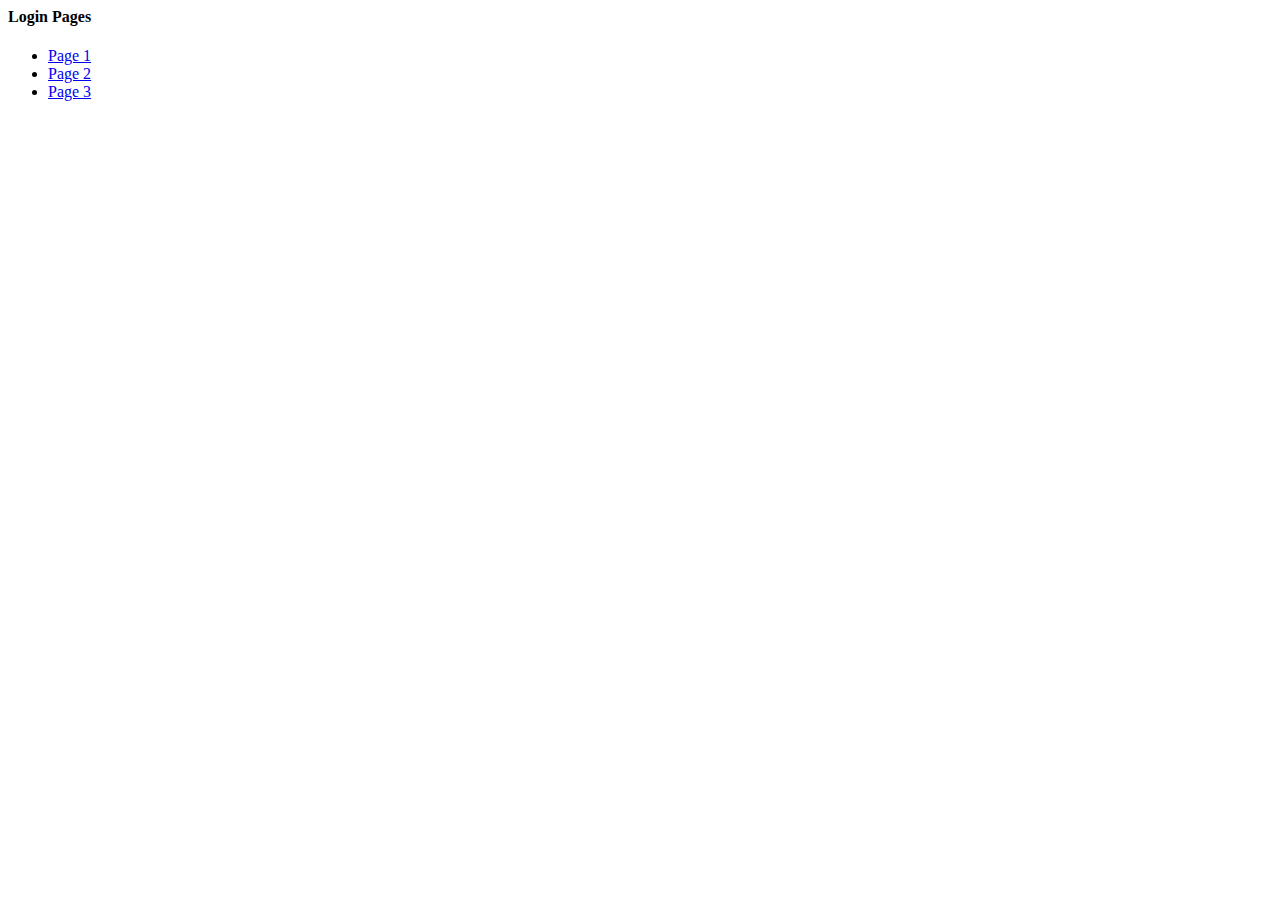
<file: index.html>
<html>

  <body>
    <h4>Login Pages</h4>
    <ul>
      <li><a href="login-pages/page_1/index.html" target="_blank">Page 1</a></li>
      <li><a href="login-pages/page_2/index.html" target="_blank">Page 2</a></li>
      <li><a href="login-pages/page_3/index.html" target="_blank">Page 3</a></li>
    </ul>
  </body>

</html>
</file>
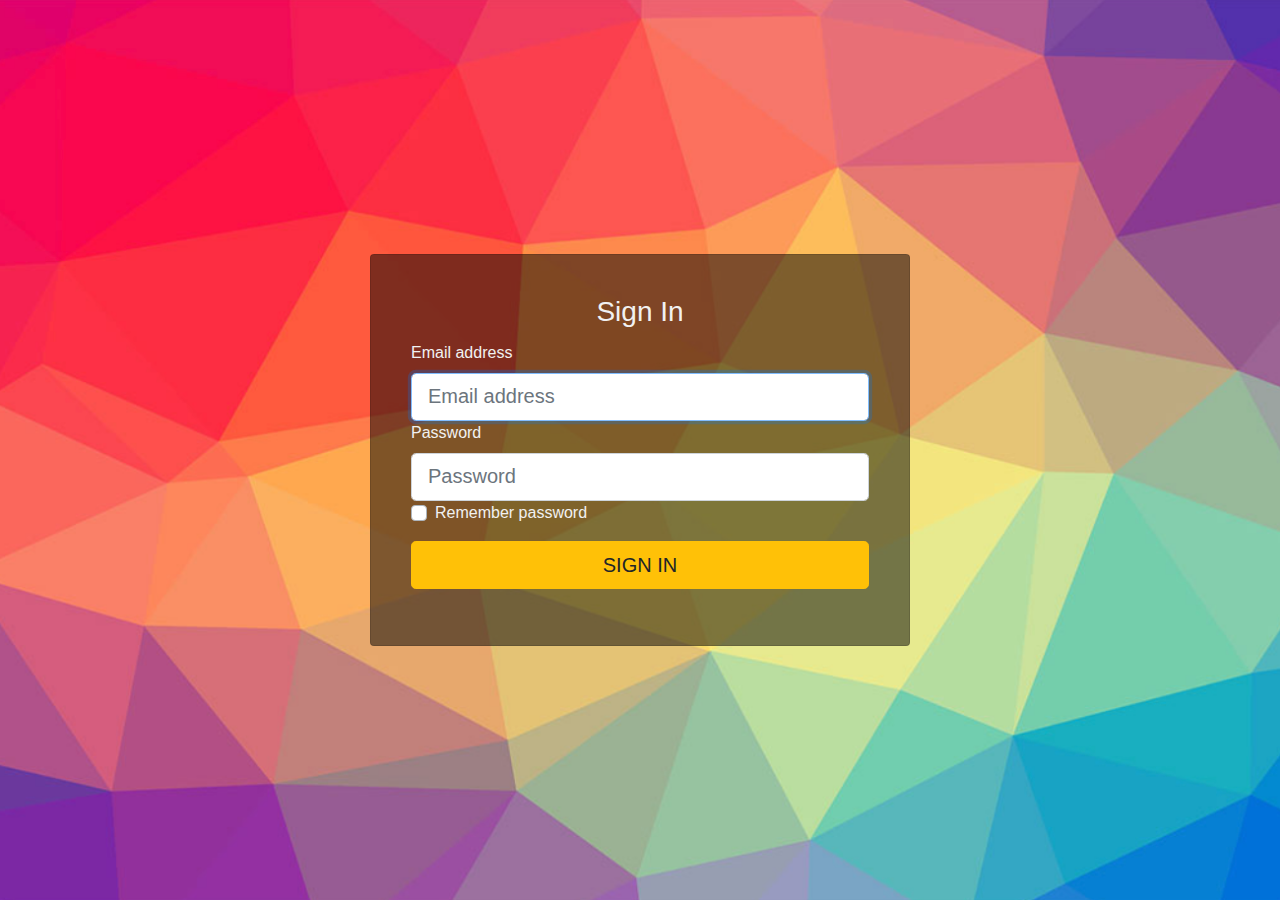
<file: login-pages/page_1/index.html>
<html>

  <head>
    <title>Sing In | Dinesh Krishnan</title>
    <link rel="stylesheet" href="https://stackpath.bootstrapcdn.com/bootstrap/4.3.1/css/bootstrap.min.css">
    <link rel="stylesheet" href="css/style.css">
    <script src="https://stackpath.bootstrapcdn.com/bootstrap/4.3.1/js/bootstrap.min.js"></script>
  </head>

  <body class="bg">
      <div class="container">
        
        <div class="row h-100 d-flex justify-content-center align-items-center">
            <div class="col-sm-12 col-md-12 col-lg-6 mx-auto">
                <div class="card card-signin my-5 content">
                  <div class="card-body">
                    <h3 class="card-title text-center">Sign In</h3>
                    <form class="form-signin">
                      <div class="form-label-group">
                        <label for="inputEmail">Email address</label>
                        <input type="email" id="inputEmail" class="form-control form-control-lg" placeholder="Email address" required autofocus>
                      </div>
        
                      <div class="form-label-group">
                          <label for="inputPassword">Password</label>
                        <input type="password" id="inputPassword" class="form-control form-control-lg" placeholder="Password" required>
                      </div>
        
                      <div class="custom-control custom-checkbox mb-3">
                        <input type="checkbox" class="custom-control-input" id="customCheck1">
                        <label class="custom-control-label" for="customCheck1">Remember password</label>
                      </div>

                      <button class="btn btn-lg btn-warning btn-block text-uppercase" type="submit">Sign in</button>
                      </form>
                  </div>
                </div>
              </div>
        </div>
      </div>
  </body>
</html>
</file>
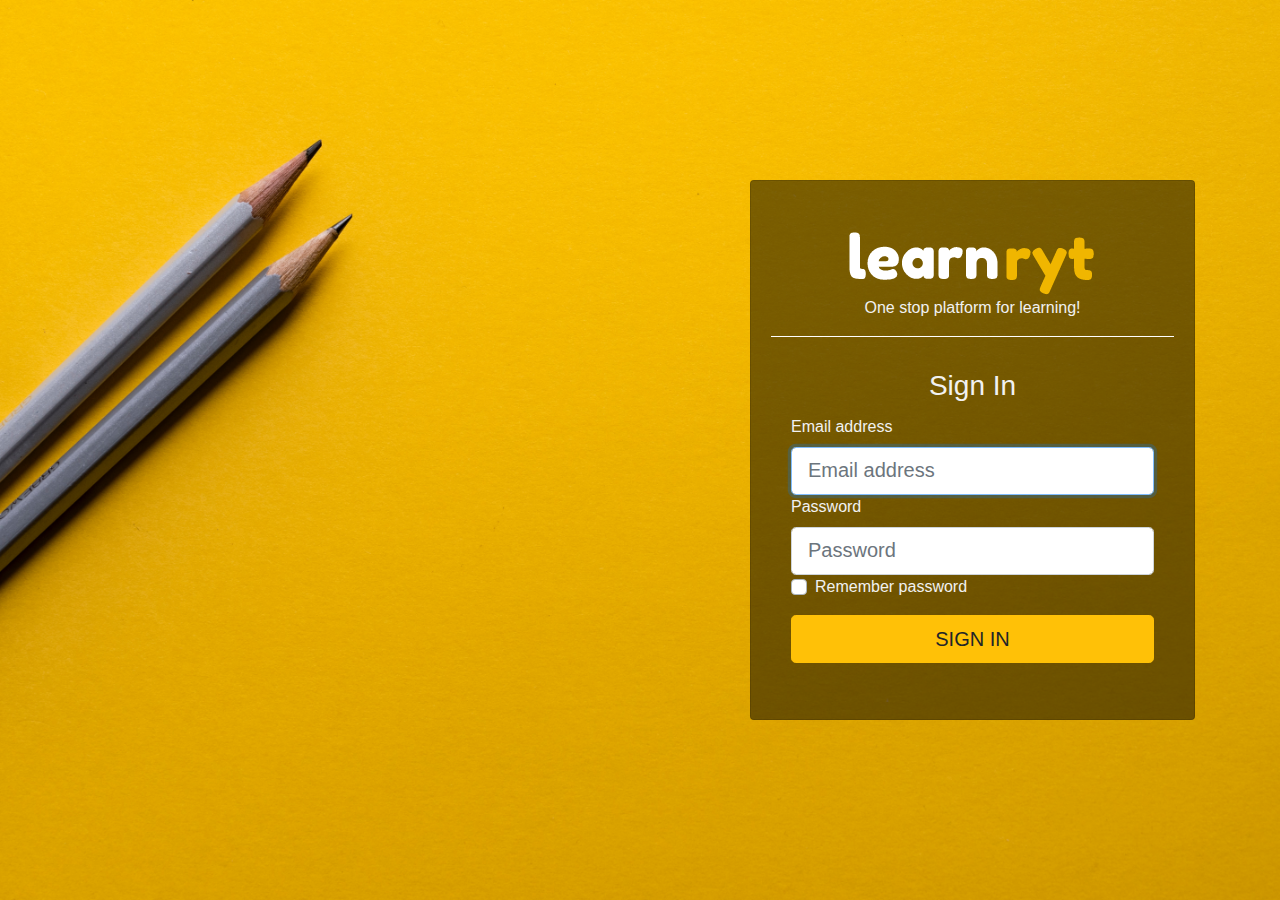
<file: login-pages/page_2/index.html>
<html>

    <head>
        <title>Sign In | Page 2 | Dinesh Krishnan</title>
        <link rel="stylesheet" href="https://stackpath.bootstrapcdn.com/bootstrap/4.3.1/css/bootstrap.min.css">
        <link rel="stylesheet" href="css/style.css">
        <script src="https://stackpath.bootstrapcdn.com/bootstrap/4.3.1/js/bootstrap.min.js"></script>
    </head>

    <body class="container bg">

        
                    <div class="row h-100 d-flex justify-content-center align-items-center">
                        <div class="col-lg-5 offset-lg-7">
                            <div class="card card-signin my-5 content">
                            <div class="card-title text-center logo">
                                <img src="img/logo.png" class="img-responsive">
                                <p class="description">One stop platform for learning!</p>
                            </div>
                              <div class="card-body">
                                <h3 class="card-title text-center">Sign In</h3>
                                <form class="form-signin">
                                  <div class="form-label-group">
                                    <label for="inputEmail">Email address</label>
                                    <input type="email" id="inputEmail" class="form-control form-control-lg" placeholder="Email address" required autofocus>
                                  </div>
                    
                                  <div class="form-label-group">
                                      <label for="inputPassword">Password</label>
                                    <input type="password" id="inputPassword" class="form-control form-control-lg" placeholder="Password" required>
                                  </div>
                    
                                  <div class="custom-control custom-checkbox mb-3">
                                    <input type="checkbox" class="custom-control-input" id="customCheck1">
                                    <label class="custom-control-label" for="customCheck1">Remember password</label>
                                  </div>
            
                                  <button class="btn btn-lg btn-warning btn-block text-uppercase" type="submit">Sign in</button>
                                  </form>
                              </div>
                            </div>
                          </div>
                    </div>

    </body>

</html>
</file>
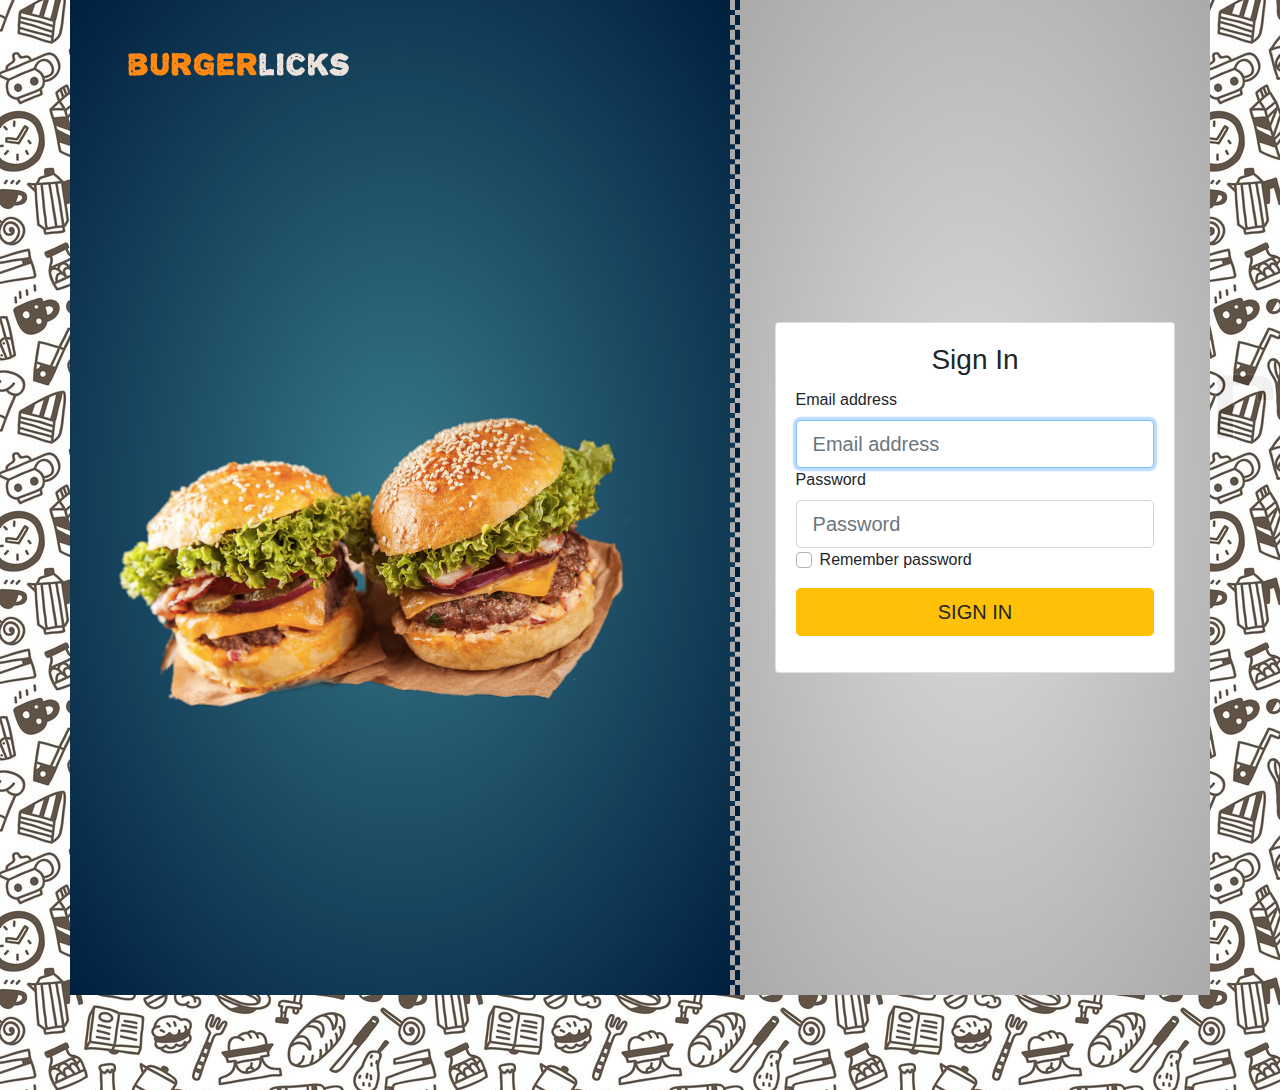
<file: login-pages/page_3/index.html>
<html>

    <head>
        <title>Sign In | Page 3 | Dinesh Krishnan</title>
        <link rel="stylesheet" href="https://stackpath.bootstrapcdn.com/bootstrap/4.3.1/css/bootstrap.min.css">
        <link rel="stylesheet" href="css/style.css">
        <script src="https://stackpath.bootstrapcdn.com/bootstrap/4.3.1/js/bootstrap.min.js"></script>
    </head>

    <body class="container">

            <div class="row h-100">

                <div class="col-7 bg-1">

                    <div class="row">
                        <div class="col-12">
                            <img src="img/logo.png" alt="burgarlicks" class="logo">
                        </div>
                    </div>

                    <div class="row h-100 d-flex justify-content-center align-items-center">
                        <div class="col-12">
                            <img src="img/burgers.png" width="600">
                        </div>
                    </div>

                </div>

                <div class="col-5 bg-2">

                    <div class="row h-100 d-flex justify-content-center align-items-center">

                        <div class="col-11">

                            <div class="card card-signin my-5 content">
                                      <div class="card-body">
                                        <h3 class="card-title text-center">Sign In</h3>
                                        <form class="form-signin">
                                          <div class="form-label-group">
                                            <label for="inputEmail">Email address</label>
                                            <input type="email" id="inputEmail" class="form-control form-control-lg" placeholder="Email address" required autofocus>
                                          </div>
                            
                                          <div class="form-label-group">
                                              <label for="inputPassword">Password</label>
                                            <input type="password" id="inputPassword" class="form-control form-control-lg" placeholder="Password" required>
                                          </div>
                            
                                          <div class="custom-control custom-checkbox mb-3">
                                            <input type="checkbox" class="custom-control-input" id="customCheck1">
                                            <label class="custom-control-label" for="customCheck1">Remember password</label>
                                          </div>
                    
                                          <button class="btn btn-lg btn-warning btn-block text-uppercase" type="submit">Sign in</button>
                                          </form>
                                      </div>

                                      </div>
                    </div>

                </div>

            </div>

    </body>

</html>
</file>
<file: login-pages/page_1/css/style.css>
body, html {
    height: 100%;
}  

.bg {
    background: url('../img/bg_1.png');
    height: 100%;
    background-position: center;
    background-repeat: no-repeat;
    background-size: cover;
}

.content {
    bottom: 0;
    background: rgb(0, 0, 0); /* Fallback color */
    background: rgba(0, 0, 0, 0.5); /* Black background with 0.5 opacity */
    color: #f1f1f1;
    width: 100%;
    padding: 20px;
}
</file>
<file: login-pages/page_2/css/style.css>
body, html {
    height: 100%;
}

.bg {

    background: url('../img/bg.jpg');
    height: 100%;
    background-position: center;
    background-repeat: no-repeat;
    background-size: cover;
}

.content {
    bottom: 0;
    background: rgb(0, 0, 0); /* Fallback color */
    background: rgba(0, 0, 0, 0.5); /* Black background with 0.5 opacity */
    color: #f1f1f1;
    width: 100%;   
    padding: 20px;
}

.logo {
    border-bottom: 1px solid white;
}

.description {
    margin-top: -25px;
}
</file>
<file: login-pages/page_3/css/style.css>
body {
    background: url('../img/bg.jpg');
}

.bg-1 {

    background: radial-gradient(#387989, #001f3f);
    border-right: 5px dashed #AAAAAA;
}

.bg-2 {
 
    background: radial-gradient(#DDDDDD, #AAAAAA);
    border-left: 5px dashed #001f3f;
}

.logo {
    margin-left: 40px;
    margin-top: 30px;
}

p {
    color: white;
}
</file>
